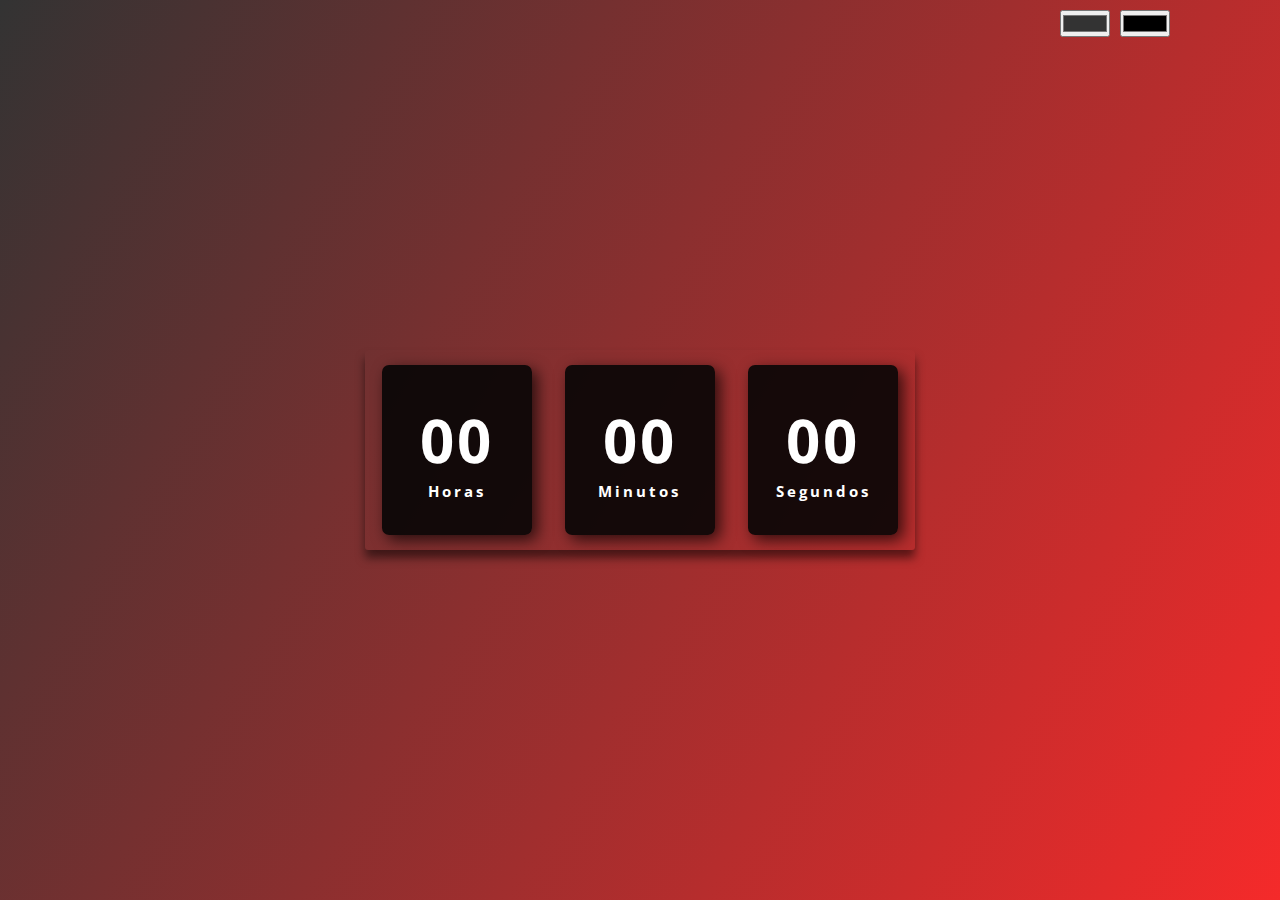
<file: index.html>
<!DOCTYPE html>
<html lang="en">

<head>
    <meta charset="UTF-8">
    <meta name="viewport" content="width=device-width, initial-scale=1.0">
    <link rel="stylesheet" href="style.css">
    <title>Relógio Digital</title>
</head>

<body>

    <div class="color-pickers-container">
        <div class="color-picker">
            <input type="color" id="color-picker-1" class="input-color-picker">
        </div>
        <div class="color-picker">
            <input type="color" id="color-picker-2" class="input-color-picker">
        </div>
    </div>

    <div class="relogio">
        <div>
            <span id="horas">00</span>
            <span class="tempo">Horas</span>
        </div>
        <div>
            <span id="minutos">00</span>
            <span class="tempo">Minutos</span>
        </div>
        <div>
            <span id="segundos">00</span>
            <span class="tempo">Segundos</span>
        </div>
    </div>

    <script src="script.js"></script>
</body>

</html>
</file>
<file: style.css>
@import url('https://fonts.googleapis.com/css2?family=Open+Sans:wght@300;400;500&display=swap');

* {
    margin: 0;
    padding: 0;
    font-family: 'Open Sans', sans-serif;
}

body {
    height: 100vh;
    background: linear-gradient(120deg, var(--color-picker-1), var(--color-picker-2));
    display: flex;
    align-items: center;
    justify-content: center;
}

.color-pickers-container {
    display: flex;
    justify-content: flex-end;
    position: fixed;
    top: 10px;
    right: 100px;
    width: 50px;
    height: 50px;
}

.color-picker {
    margin-right: 10px;
    /* Espaçamento entre os quadradinhos (ajuste conforme necessário) */
}


.relogio {
    display: flex;
    align-items: center;
    justify-content: space-around;
    height: 200px;
    width: 550px;
    background: transparent;
    border-radius: 3px;
    box-shadow: 0px 8px 10px rgba(0, 0, 0, .5);
}

.relogio div {
    height: 170px;
    width: 150px;
    display: flex;
    flex-direction: column;
    align-items: center;
    justify-content: center;
    color: #fff;
    background: rgba(5, 5, 5, 0.9);
    box-shadow: 5px 5px 15px rgba(0, 0, 0, .7);
    border-radius: 7px;
    letter-spacing: 3px;
}

.relogio span {
    font-weight: bolder;
    font-size: 60px;
}

.relogio span.tempo {
    font-size: 15px;
}
</file>
